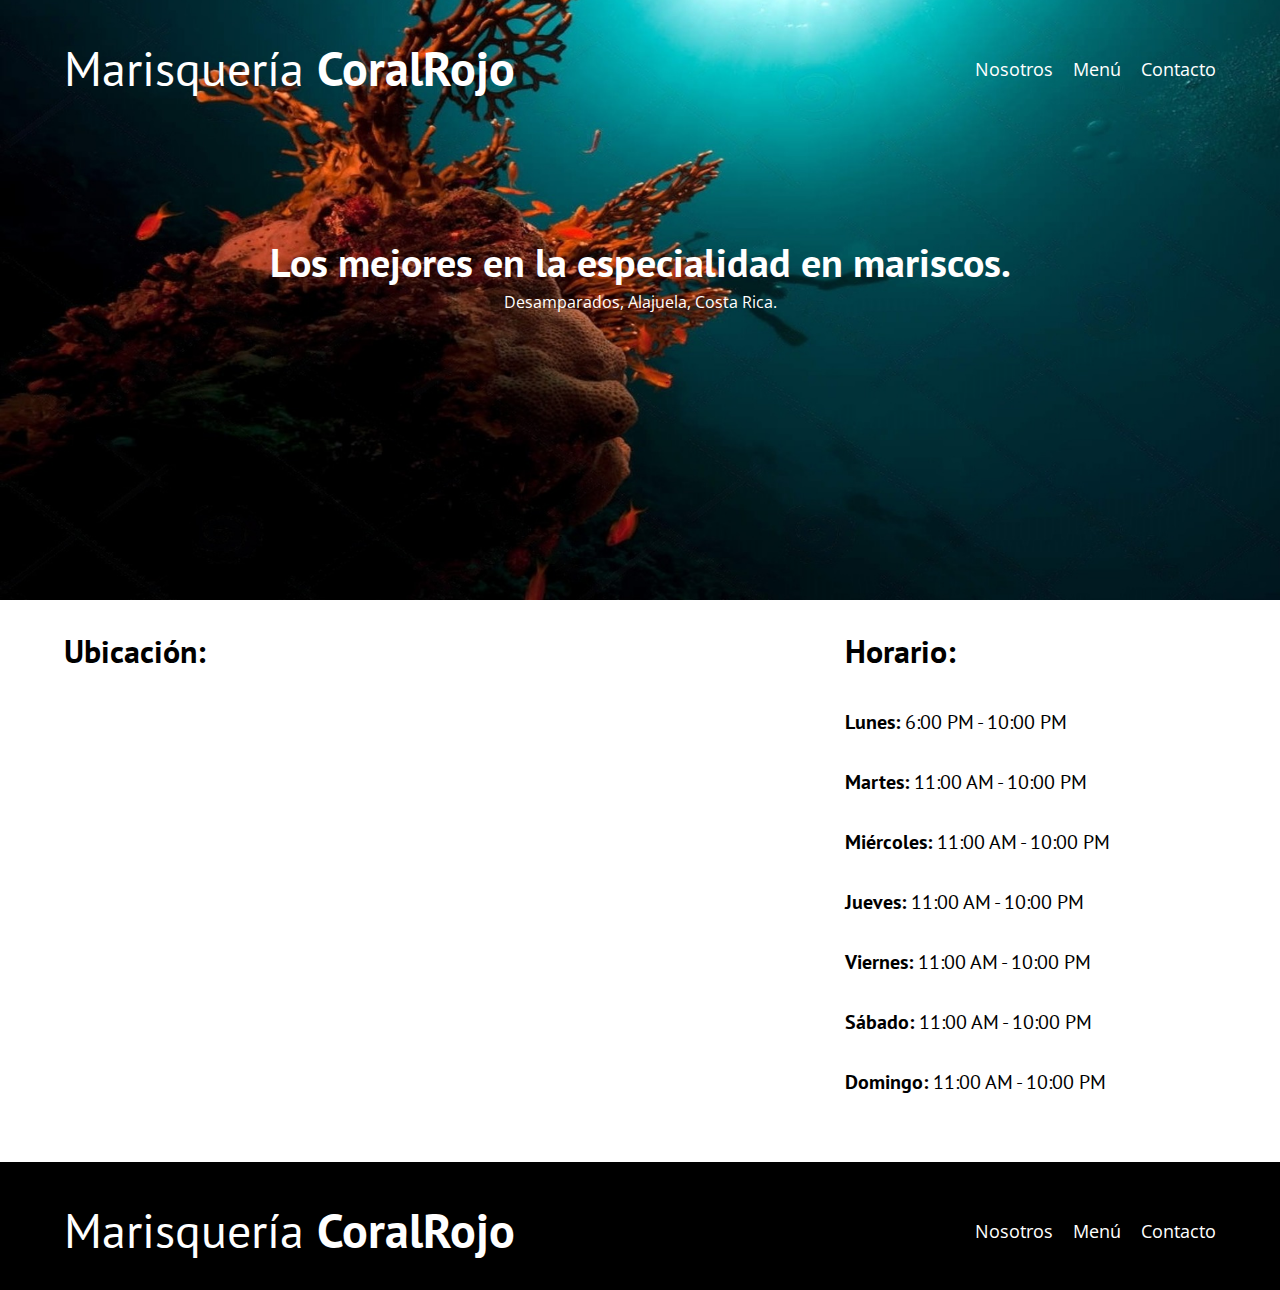
<file: index.html>
<!DOCTYPE html>
<html lang="es">

<head>
    <meta charset="UTF-8">
    <meta http-equiv="X-UA-Compatible" content="IE=edge">
    <meta name="viewport" content="width=device-width, initial-scale=1.0">
    <title>MarisqueriaCoralRojo</title>

    <link rel="icon" href="img/logoIcon.png">

    <link rel="stylesheet" href="css/normalize.css">
    <link href="https://fonts.googleapis.com/css2?family=Open+Sans&family=PT+Sans:wght@400;700&display=swap" rel="stylesheet">
    <link rel="stylesheet" href="css/style.css">
    

</head>

<body>
    
    <header class="header">
        <div class="contenedor animated fadeInDown">
            <div class="barra">
                <a class="logo" href="index.html">
                    <h1 class="logo__nombre no-margin centrar-texto">Marisquería <span class="logo__bold">CoralRojo</span></h1>
                </a>

                <nav class="navegacion">
                    <a class="navegacion__enlace" href="nosotros.html">Nosotros</a>
                    <a class="navegacion__enlace" href="menu.html">Menú</a>
                    <a class="navegacion__enlace" href="contacto.html">Contacto</a>
                    
                </nav>
            </div>
        </div>

        <div class="header__texto">
            <h2 class="no-margin">Los mejores en la especialidad en mariscos.</h2>
            <p class="no-margin">Desamparados, Alajuela, Costa Rica.</p>
        </div>
    </header>

    
    <div class="contenedor contenido-principal">
        <main class="blog">
            <h3>Ubicación:</h3>
            <article class="entrada">
                <div class="entrada__imagen">
                    <div class="map-responsive">
                        <iframe src="https://www.google.com/maps/embed?pb=!1m18!1m12!1m3!1d3928.9547773342247!2d-84.19330268475187!3d10.02059067542771!2m3!1f0!2f0!3f0!3m2!1i1024!2i768!4f13.1!3m3!1m2!1s0x8fa0f99b80e0d6d9%3A0xfa9c6ebecde0e500!2sCoral%20Rojo!5e0!3m2!1ses!2sus!4v1677283029707!5m2!1ses!2sus" width="600" height="450" style="border:0;" allowfullscreen="" loading="lazy" referrerpolicy="no-referrer-when-downgrade"></iframe>
                    </div>
                    <!-- imagen -->
                </div>
            </article>

        </main>

        <aside class="sidebar">
            <h3>Horario:</h3>

            <ul class="cursos no-padding">
                <li class="widget-curso">
                    <p class="widget-curso__label">Lunes:
                        <span class="widget-curso__info">6:00 PM - 10:00 PM</span>
                    </p>
                    <p class="widget-curso__label">Martes:
                        <span class="widget-curso__info">11:00 AM - 10:00 PM</span>
                    </p>
                    <p class="widget-curso__label">Miércoles:
                        <span class="widget-curso__info">11:00 AM - 10:00 PM</span>
                    </p>
                    <p class="widget-curso__label">Jueves:
                        <span class="widget-curso__info">11:00 AM - 10:00 PM</span>
                    </p>
                    <p class="widget-curso__label">Viernes:
                        <span class="widget-curso__info">11:00 AM - 10:00 PM</span>
                    </p>
                    <p class="widget-curso__label">Sábado:
                        <span class="widget-curso__info">11:00 AM - 10:00 PM</span>
                    </p>
                    <p class="widget-curso__label">Domingo:
                        <span class="widget-curso__info">11:00 AM - 10:00 PM</span>
                    </p>
                    
                </li>
            </ul>
            
        </aside>
    </div> <!-- contenedor contenido-principal -->

    <footer class="footer">
        <div class="contenedor">
            <div class="barra">
                <a class="logo" href="index.html">
                    <h1 class="logo__nombre no-margin centrar-texto">Marisquería <span class="logo__bold">CoralRojo</span></h1>
                </a>

                <nav class="navegacion">
                    <a class="navegacion__enlace" href="nosotros.html">Nosotros</a>
                    <a class="navegacion__enlace" href="menu.html">Menú</a>
                    <a class="navegacion__enlace" href="contacto.html">Contacto</a>
                </nav>
            </div>
        </div>
    </footer>

</body>

</html>
</file>
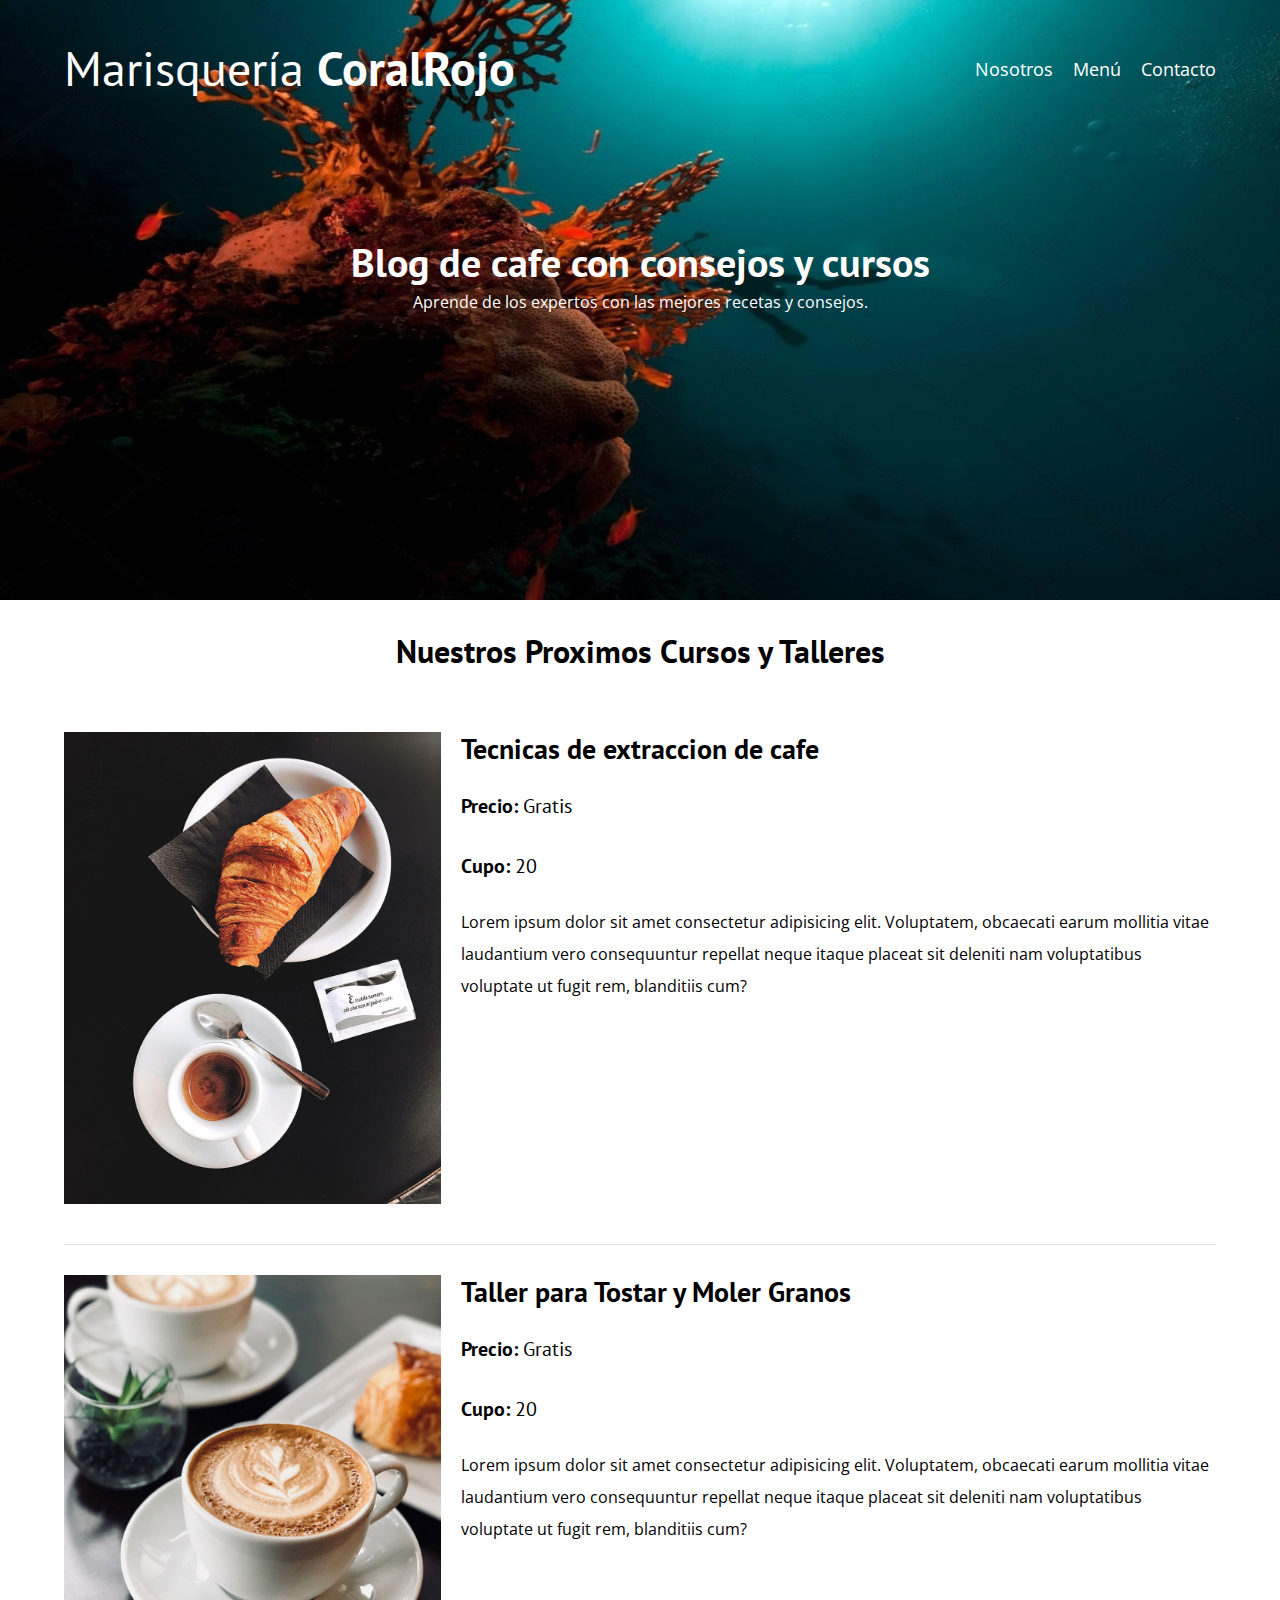
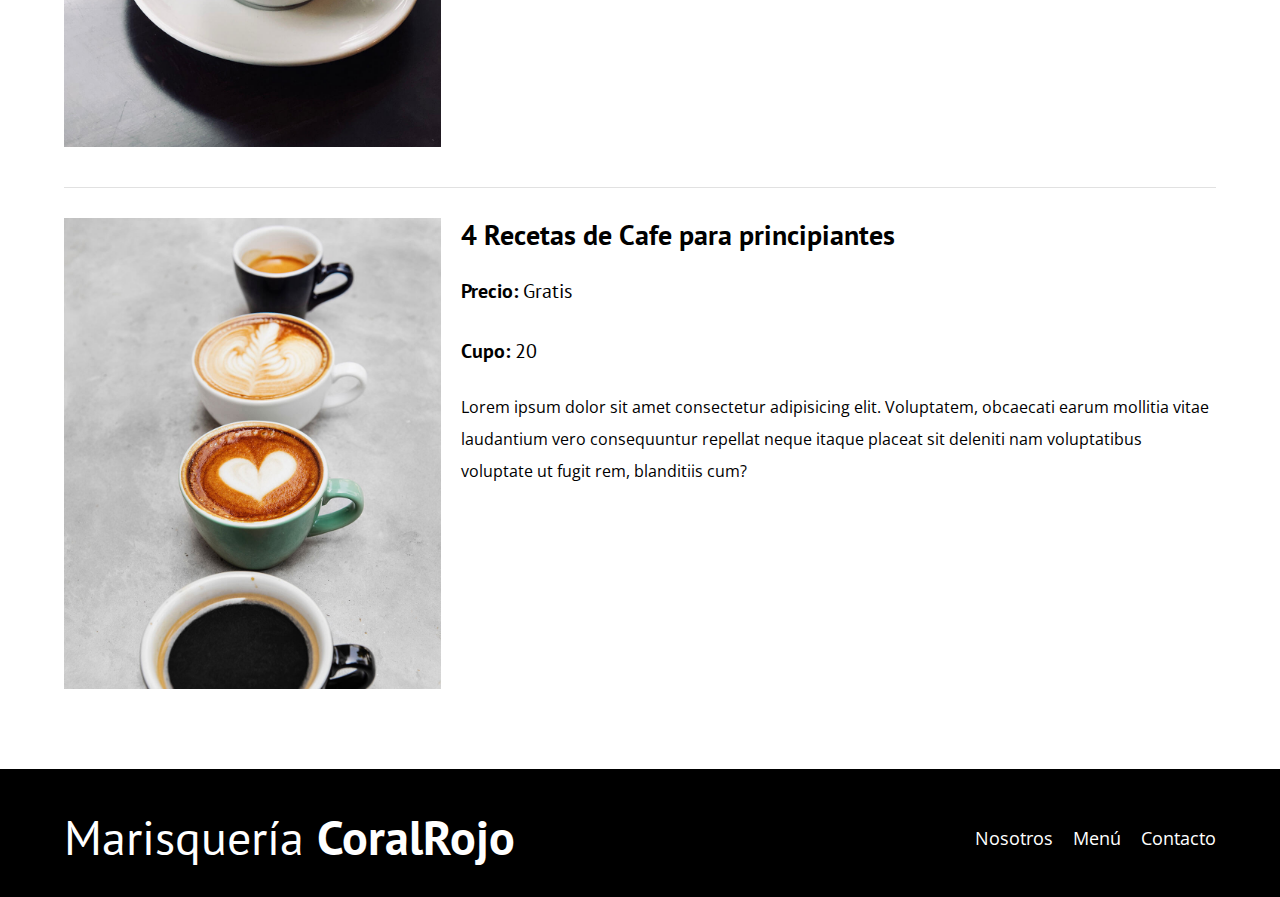
<file: menu.html>
<!DOCTYPE html>
<html lang="es">

<head>
    <meta charset="UTF-8">
    <meta http-equiv="X-UA-Compatible" content="IE=edge">
    <meta name="viewport" content="width=device-width, initial-scale=1.0">
    <title>MarisqueriaCoralRojo</title>

    <link rel="stylesheet" href="css/normalize.css">
    <link href="https://fonts.googleapis.com/css2?family=Open+Sans&family=PT+Sans:wght@400;700&display=swap"
        rel="stylesheet">
    <link rel="stylesheet" href="css/style.css">

</head>

<body>
    <header class="header">
        <div class="contenedor animated fadeInDown">
            <div class="barra">
                <a class="logo" href="index.html">
                    <h1 class="logo__nombre no-margin centrar-texto">Marisquería <span class="logo__bold">CoralRojo</span></h1>
                </a>

                <nav class="navegacion">
                    <a class="navegacion__enlace" href="nosotros.html">Nosotros</a>
                    <a class="navegacion__enlace" href="menu.html">Menú</a>
                    <a class="navegacion__enlace" href="contacto.html">Contacto</a>
                </nav>
            </div>
        </div>

        <div class="header__texto">
            <h2 class="no-margin">Blog de cafe con consejos y cursos</h2>
            <p class="no-margin">Aprende de los expertos con las mejores recetas y consejos.</p>
        </div>
    </header>

    <main class="contenedor ">
        <h3 class="centrar-texto">Nuestros Proximos Cursos y Talleres</h3>

        <div class="curso">
            <div class="curso__imagen">
                <img src="img/curso1.jpg" alt="Imagen del Curso">
            </div>

            <div class="curso__informacion">
                <h4 class="no-margin">Tecnicas de extraccion de cafe</h4>
                <p class="curso__label">Precio:
                    <span class="curso__info">Gratis</span>
                </p>
                <p class="curso__label">Cupo:
                    <span class="curso__info">20</span>
                </p>
                <p class="curso__descripcion">Lorem ipsum dolor sit amet consectetur adipisicing elit. Voluptatem,
                    obcaecati earum mollitia vitae laudantium vero consequuntur repellat neque itaque placeat sit
                    deleniti nam voluptatibus voluptate ut fugit rem, blanditiis cum?
                </p>
            </div> <!--.curso_informacion-->
        </div> <!--.curso-->


        <div class="curso">
            <div class="curso__imagen">
                <img src="img/curso2.jpg" alt="Imagen del Curso">
            </div>

            <div class="curso__informacion">
                <h4 class="no-margin">Taller para Tostar y Moler Granos</h4>
                <p class="curso__label">Precio:
                    <span class="curso__info">Gratis</span>
                </p>
                <p class="curso__label">Cupo:
                    <span class="curso__info">20</span>
                </p>
                <p class="curso__descripcion">Lorem ipsum dolor sit amet consectetur adipisicing elit. Voluptatem,
                    obcaecati earum mollitia vitae laudantium vero consequuntur repellat neque itaque placeat sit
                    deleniti nam voluptatibus voluptate ut fugit rem, blanditiis cum?
                </p>
            </div> <!--.curso_informacion-->
        </div> <!--.curso-->




        <div class="curso">
            <div class="curso__imagen">
                <img src="img/curso3.jpg" alt="Imagen del Curso">
            </div>

            <div class="curso__informacion">
                <h4 class="no-margin">4 Recetas de Cafe para principiantes</h4>
                <p class="curso__label">Precio:
                    <span class="curso__info">Gratis</span>
                </p>
                <p class="curso__label">Cupo:
                    <span class="curso__info">20</span>
                </p>
                <p class="curso__descripcion">Lorem ipsum dolor sit amet consectetur adipisicing elit. Voluptatem,
                    obcaecati earum mollitia vitae laudantium vero consequuntur repellat neque itaque placeat sit
                    deleniti nam voluptatibus voluptate ut fugit rem, blanditiis cum?
                </p>
            </div> <!--.curso_informacion-->
        </div> <!--.curso-->



    </main> <!-- contenedor -->

    <footer class="footer">
        <div class="contenedor">
            <div class="barra">
                <a class="logo" href="index.html">
                    <h1 class="logo__nombre no-margin centrar-texto">Marisquería <span class="logo__bold">CoralRojo</span></h1>
                </a>

                <nav class="navegacion">
                    <a class="navegacion__enlace" href="nosotros.html">Nosotros</a>
                    <a class="navegacion__enlace" href="menu.html">Menú</a>
                    <a class="navegacion__enlace" href="contacto.html">Contacto</a>
                </nav>
            </div>
        </div>
    </footer>

</body>

</html>
</file>
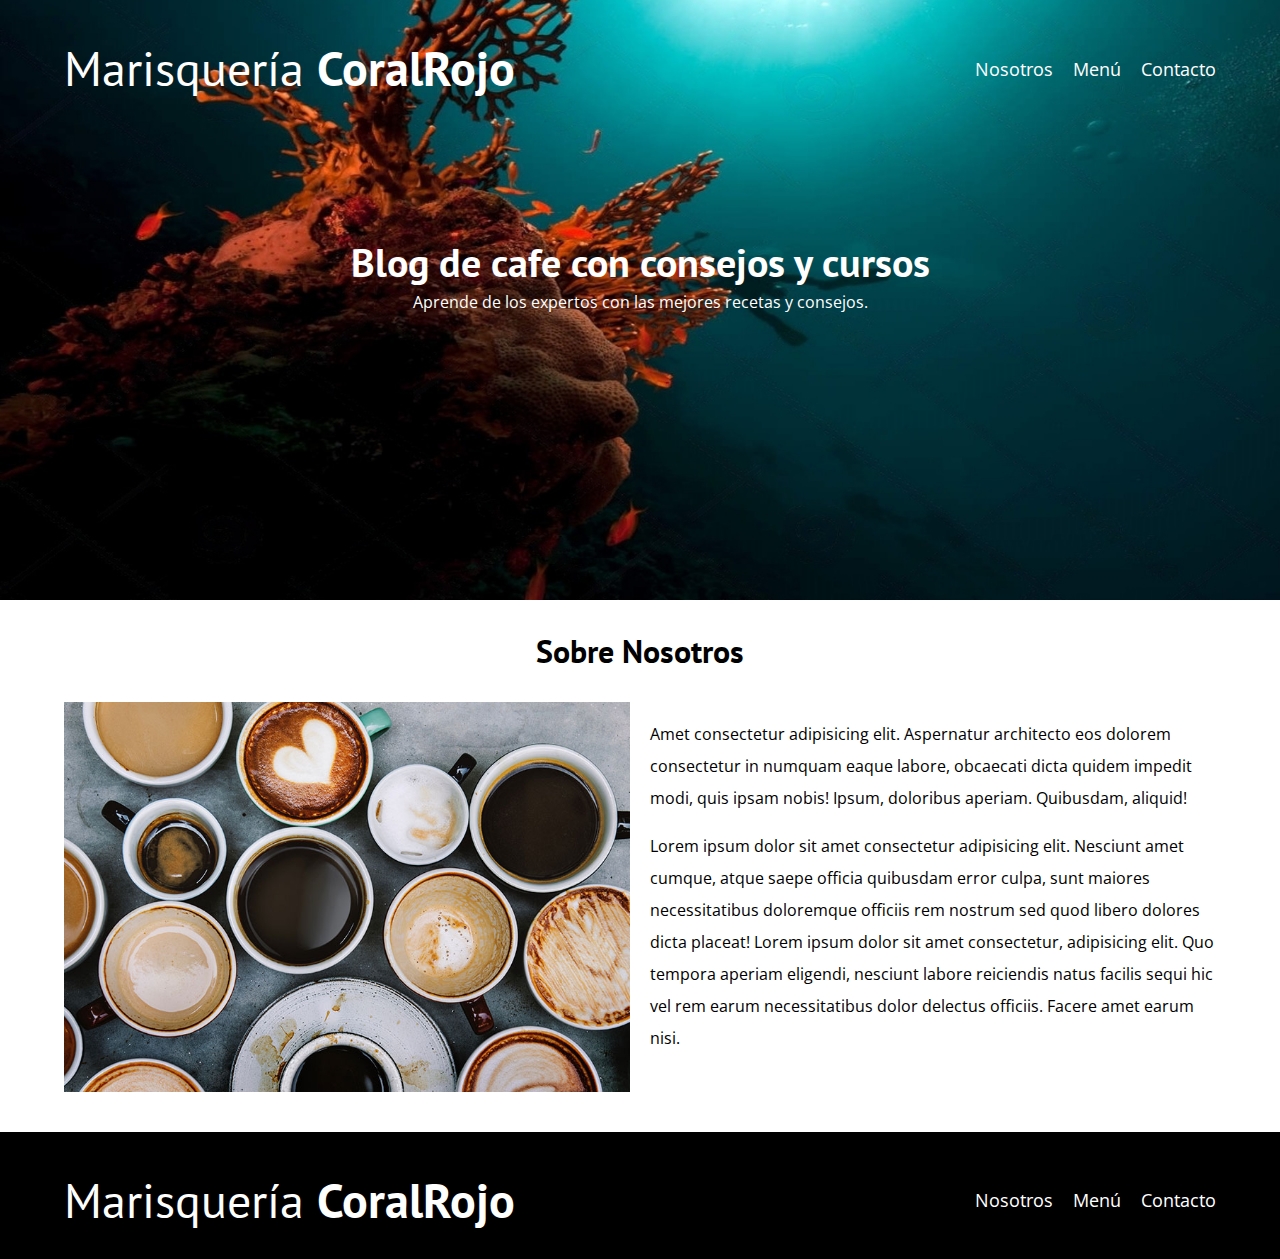
<file: nosotros.html>
<!DOCTYPE html>
<html lang="es">

<head>
    <meta charset="UTF-8">
    <meta http-equiv="X-UA-Compatible" content="IE=edge">
    <meta name="viewport" content="width=device-width, initial-scale=1.0">
    <title>MarisqueriaCoralRojo</title>

    <link rel="stylesheet" href="css/normalize.css">
    <link href="https://fonts.googleapis.com/css2?family=Open+Sans&family=PT+Sans:wght@400;700&display=swap"
        rel="stylesheet">
    <link rel="stylesheet" href="css/style.css">

</head>

<body>

    <header class="header">
        <div class="contenedor animated fadeInDown">
            <div class="barra">
                <a class="logo" href="index.html">
                    <h1 class="logo__nombre no-margin centrar-texto">Marisquería <span class="logo__bold">CoralRojo</span></h1>
                </a>

                <nav class="navegacion">
                    <a class="navegacion__enlace" href="nosotros.html">Nosotros</a>
                    <a class="navegacion__enlace" href="menu.html">Menú</a>
                    <a class="navegacion__enlace" href="contacto.html">Contacto</a>
                </nav>
            </div>
        </div>

        <div class="header__texto">
            <h2 class="no-margin">Blog de cafe con consejos y cursos</h2>
            <p class="no-margin">Aprende de los expertos con las mejores recetas y consejos.</p>
        </div>
    </header>

    <main class="contenedor ">
        <h3 class="centrar-texto">Sobre Nosotros</h3>

        <div class="sobre-nosotros">
            <div class="sobre-nosotros_imagen">
                <img class="sobre-nosotros" src="img/nosotros.jpg" alt="nosotros">
            </div>
            <div class="sobre-nosotros__texto">
                <p>Amet consectetur adipisicing elit. Aspernatur architecto eos dolorem consectetur in numquam eaque labore, obcaecati dicta quidem impedit modi, quis ipsam nobis! Ipsum, doloribus aperiam. Quibusdam, aliquid!</p>
                <p>Lorem ipsum dolor sit amet consectetur adipisicing elit. Nesciunt amet cumque, atque saepe officia quibusdam error culpa, sunt maiores necessitatibus doloremque officiis rem nostrum sed quod libero dolores dicta placeat! Lorem ipsum dolor sit amet consectetur, adipisicing elit. Quo tempora aperiam eligendi, nesciunt labore reiciendis natus facilis sequi hic vel rem earum necessitatibus dolor delectus officiis. Facere amet earum nisi.</p>
            </div>
        </div>
    </main> <!-- contenedor -->

    <footer class="footer">
        <div class="contenedor">
            <div class="barra">
                <a class="logo" href="index.html">
                    <h1 class="logo__nombre no-margin centrar-texto">Marisquería <span class="logo__bold">CoralRojo</span></h1>
                </a>

                <nav class="navegacion">
                    <a class="navegacion__enlace" href="nosotros.html">Nosotros</a>
                    <a class="navegacion__enlace" href="menu.html">Menú</a>
                    <a class="navegacion__enlace" href="contacto.html">Contacto</a>
                </nav>
            </div>
        </div>
    </footer>

</body>

</html>
</file>
<file: css/style.css>
:root{
    --fuenteHeading: 'PT Sans', sans-serif;
    --fuenteParrafos: 'Open Sans', sans-serif;

    --primario: #784D3C;
    --gris: #e1e1e1;
    --blanco: #ffffff;
    --darkmode: #121212;
    --negro: #000000;
}

html{
    box-sizing: border-box;
    font-size: 62.5%; /* 1rem = 10px */
}

*, *::before, *::after{
    box-sizing: inherit; 
}

body{
    font-family: var(--fuenteParrafos);
    font-size: 1.6rem;
    line-height: 2;
    /* background-color: var(--darkmode); */
}

/* Efecto Letra */
@-webkit-keyframes fadeInDown {
    from {
      opacity: 0;
      -webkit-transform: translate3d(0, -100%, 0);
      transform: translate3d(0, -100%, 0);
    }
  
    to {
      opacity: 1;
      -webkit-transform: translate3d(0, 0, 0);
      transform: translate3d(0, 0, 0);
    }
}
  
@keyframes fadeInDown {
    from {
      opacity: 0;
      -webkit-transform: translate3d(0, -100%, 0);
      transform: translate3d(0, -100%, 0);
    }
  
    to {
      opacity: 1;
      -webkit-transform: translate3d(0, 0, 0);
      transform: translate3d(0, 0, 0);
    }
}
  
.fadeInDown {
    -webkit-animation-name: fadeInDown;
    animation-name: fadeInDown;
}
  
.animated {
    -webkit-animation-duration: 1s;
    animation-duration: 1s;
    -webkit-animation-fill-mode: both;
    animation-fill-mode: both;
}

/* Mapa Responsive */
.map-responsive{
    overflow:hidden;
    padding-bottom:56.25%;
    position:relative;
    height:0;
}

.map-responsive iframe{
    left:0;
    top:0;
    height:100%;
    width:100%;
    position:absolute;
}


/** Globables **/
.contenedor{
    max-width: 120rem;
    width: 90%;
    margin: 0 auto;
}

a{
    text-decoration: none;
}

h1, h2, h3, h4{
    font-family: var(--fuenteHeading);
    line-height: 1.2;
}

h1{
    font-size: 4.8rem;
}

h2{
    font-size: 4rem;
}

h3{
    font-size: 3.2rem;
}

h4{
    font-size: 2.8rem;
}

img{
    max-width: 100%;
}

/** Utilidades **/
.no-margin{
    margin: 0;
}

.no-padding{
    padding: 0;
}

.centrar-texto{
    text-align: center;
}

/** Header **/
.header{
    background-image: url(../img/background.jfif);
    height: 60rem;
    background-size: cover;
    background-repeat: no-repeat;
    background-position: center center;
}

.header__texto{
    text-align: center;
    color: var(--blanco);
    margin-top: 5rem;
}

@media (min-width: 768px) {
    .header__texto{
        margin-top: 14rem;
    }
}

.barra{
    padding-top: 4rem;
}

@media (min-width: 768px) {
    .barra{
        display: flex;
        justify-content: space-between;
        align-items: center; 
    }
}

.logo{
    color: var(--blanco);
}

.logo__nombre{
    font-weight: 400;
}

.logo__bold{
    font-weight: 700;
}  

@media (min-width: 768px) {
    .navegacion{
        display: flex;
        gap: 2rem;
    }
}

.navegacion__enlace{
    display: block;
    text-align: center;
    font-size: 1.8rem;
    color: var(--blanco);
}

@media (min-width: 768px) {
    .contenido-principal{
        display: grid;
        grid-template-columns: 2fr 1fr;
        column-gap: 4rem;
    }
}

.entrada{
    border-bottom: 1px solid var(--gris);
    margin-bottom: 2rem;
}

.entrada:last-of-type{ /* Selecciona la ultima entrada del article */
    border: none;
    margin-bottom: 0;
}

.boton{
    display: block;
    font-family: var(--fuenteHeading);
    color: var(--blanco);
    text-align: center;
    padding: 1rem 3rem;
    font-size: 1.8rem;
    text-transform: uppercase;
    font-weight: 700;
    margin-bottom: 2rem;
}

@media (min-width: 768px) {
    .boton{
        display: inline-block; /* inline-block si respeta el margin */
    }
}

.boton--primario{
    background-color: var(--negro);
}

.boton--secundario{
    background-color: var(--primario);
}

.cursos{
    list-style: none;
}

.widget-curso{
    border-bottom: 1px solid var(--gris);
    margin-bottom: 2rem;
}

.widget-curso:last-of-type{
    border: none;
    margin-bottom: 0;
}

.widget-curso__label, .curso__label{
    font-family: var(--fuenteHeading);
    font-weight: bold;
}

.widget-curso__info, .curso__info{
    font-weight: normal;
}

.widget-curso__label, .widget-curso__info, .curso__label, .curso__info{
    font-size: 2rem;
}

.footer{
    background-color: var(--negro);
    padding-bottom: 3rem;
    margin-top: 4rem;
}

/* Sobre Nosotros */
@media (min-width: 768px) {
    .sobre-nosotros {
        display: grid;
        grid-template-columns: repeat(2, 1fr);
        column-gap: 2rem;
    }
}

/* Cursos */
.curso{
    padding: 3rem 0;
    border-bottom: 1px solid var(--gris);
}


@media (min-width: 768px) {
    .curso{
        display: grid;
        grid-template-columns: 1fr 2fr;
        column-gap: 2rem;
    }
}

.curso:last-of-type{
    border: none;
}
</file>
